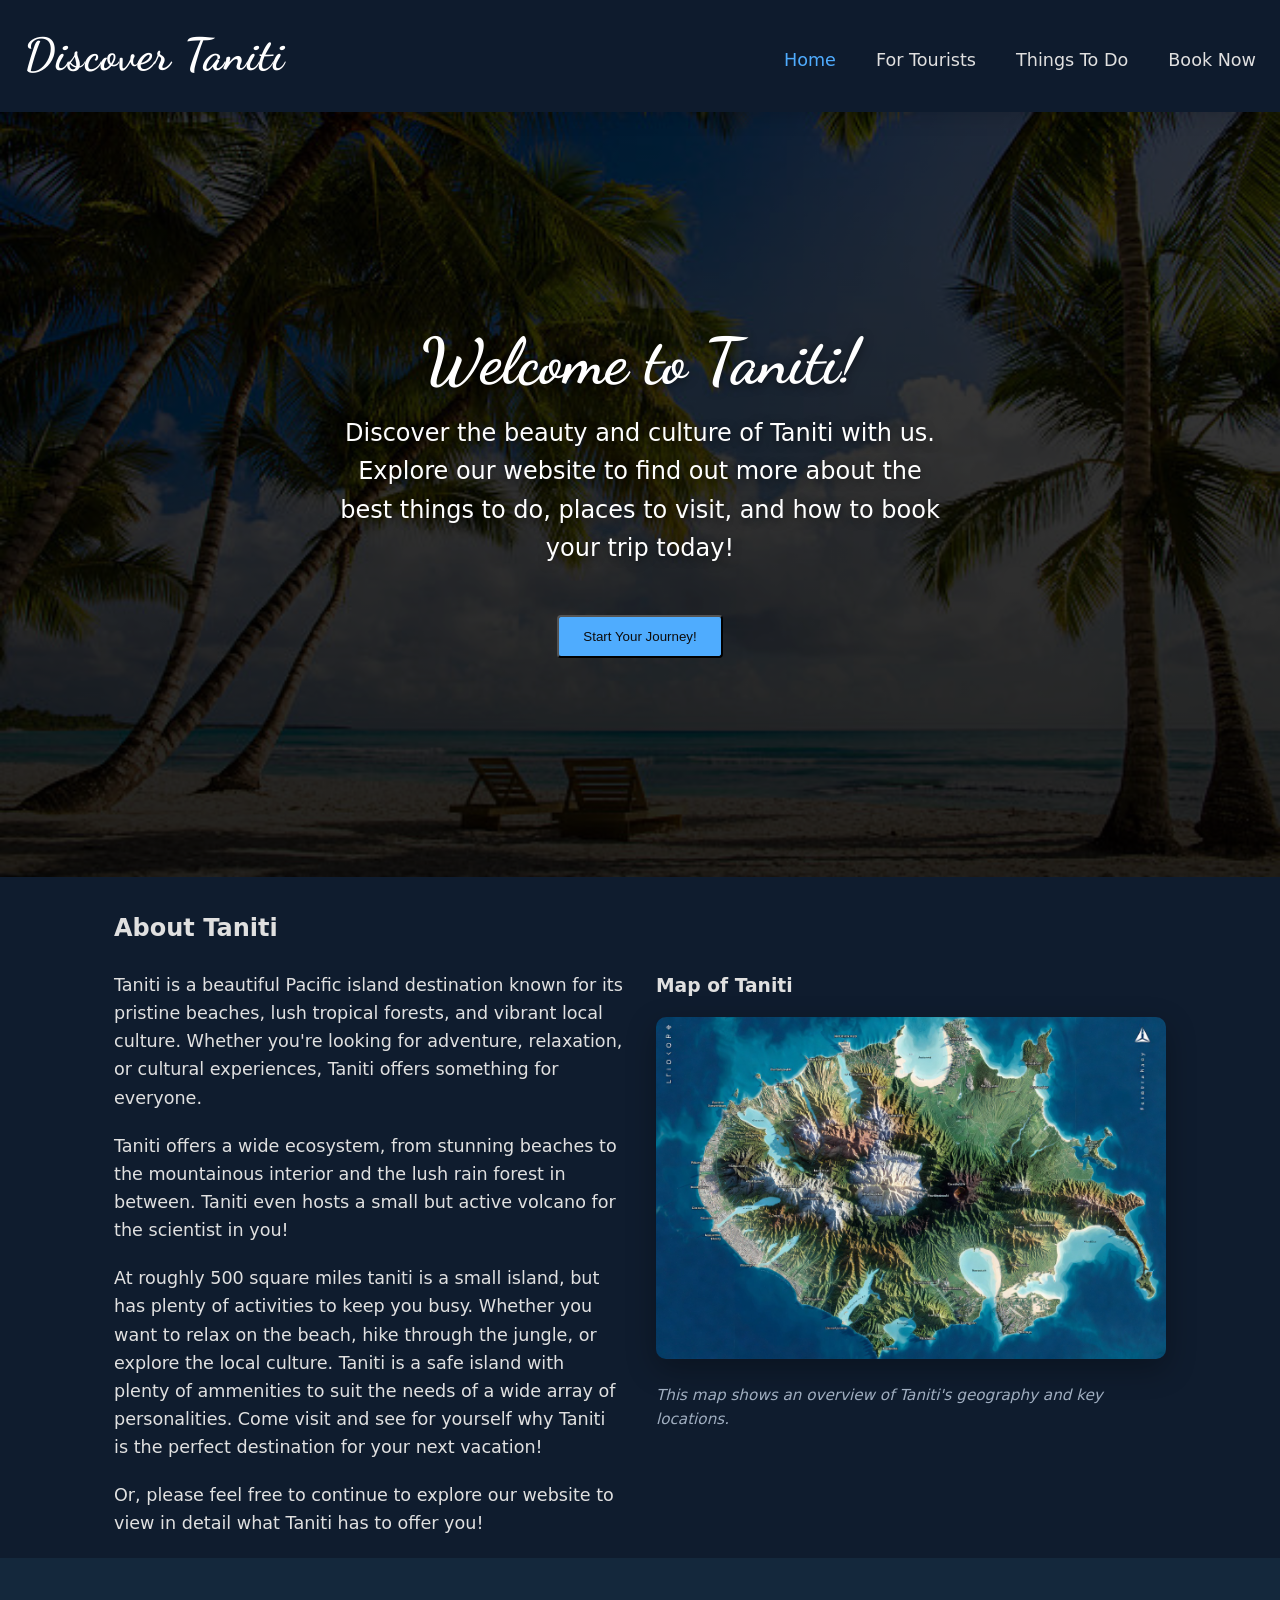
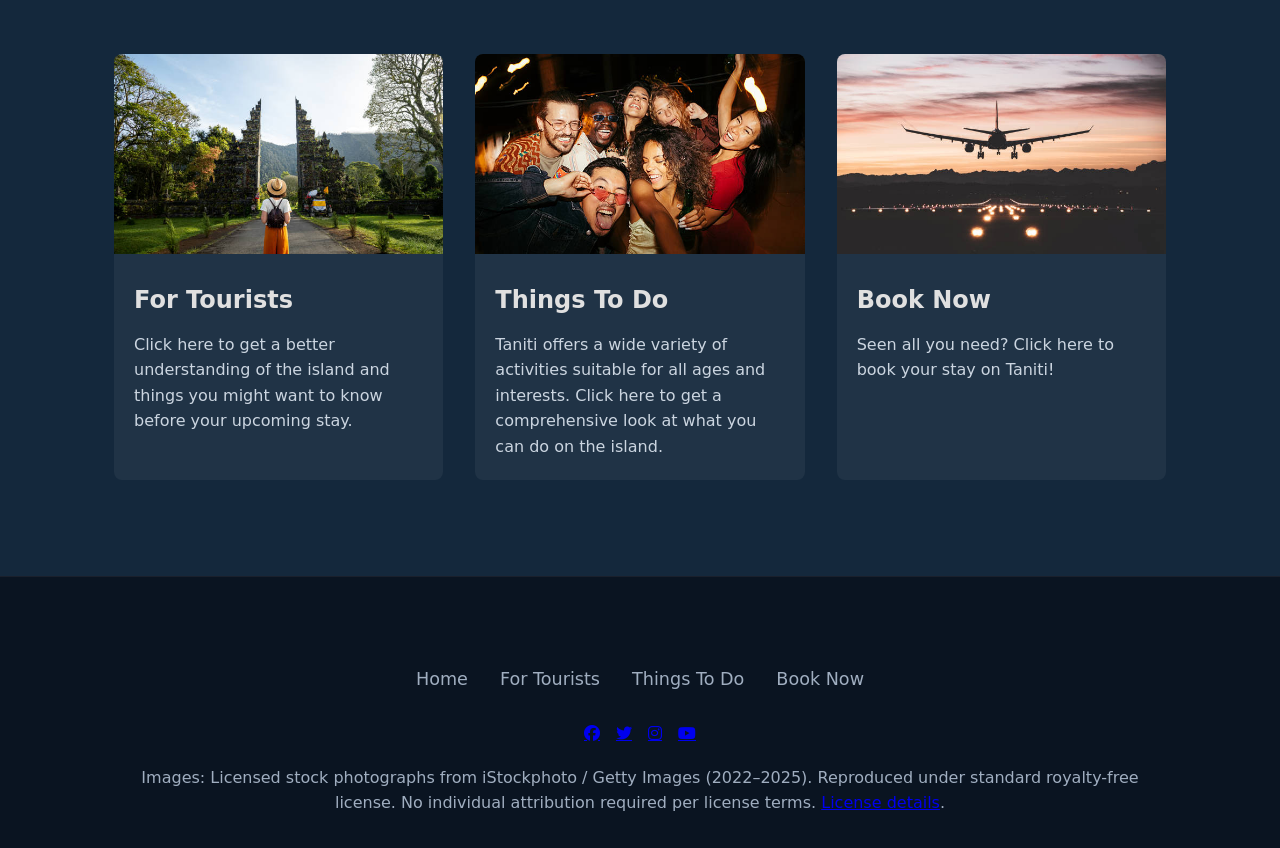
<file: index.html>
<!DOCTYPE html>
<html lang="en">
<head>
    <meta charset="UTF-8">
    <meta name="viewport" content="width=device-width, initial-scale=1.0">
    <link rel="stylesheet" href="https://cdnjs.cloudflare.com/ajax/libs/font-awesome/6.3.0/css/all.min.css">
    <link rel="preconnect" href="https://fonts.googleapis.com">
    <link rel="preconnect" href="https://fonts.gstatic.com" crossorigin>
    <link href="https://fonts.googleapis.com/css2?family=Dancing+Script:wght@400..700&display=swap" rel="stylesheet">
    <link rel="stylesheet" href="styles.css">
    <title>Visit Taniti!</title>
</head>
<body>
    <header class="header">
        <div class="header-container">
            <h1>
                <a href="index.html" class="logo-link">Discover Taniti</a>
            </h1>
            <nav>
                <ul>
                    <li><a href="index.html" class="active">Home</a></li>
                    <li><a href="forTourists.html">For Tourists</a></li>
                    <li><a href="thingsToDo.html">Things To Do</a></li>
                    <li><a href="bookNow.html">Book Now</a></li>
                </ul>
            </nav>
        </div>
    </header>
    <main>
    <section class="hero hero-index">
        <div class="hero-overlay"></div>
        <div class="hero-content">
            <h2>Welcome to Taniti!</h2>
                <p>Discover the beauty and culture of Taniti with us. Explore our website to find out more about the best things to do, places to visit, and how to book your trip today!</p>
                <a href="bookNow.html">
                    <button class="cta-button">Start Your Journey!</button>
                </a>
        </div>
    </section>


        <section class="section-about">
            <div class="container">
                <h2>About Taniti</h2>
                <div class="about-grid">
                    <div class="about-text">
                        <p>
                            Taniti is a beautiful Pacific island destination known for its pristine beaches, lush tropical forests, and vibrant local culture. Whether you're looking for adventure, relaxation, or cultural experiences, Taniti offers something for everyone.
                        </p>
                        <p>
                            Taniti offers a wide ecosystem, from stunning beaches to the mountainous interior and the lush rain forest in between. Taniti even hosts a small but active volcano for the scientist in you!
                        </p>
                        <p>
                            At roughly 500 square miles taniti is a small island, but has plenty of activities to keep you busy. Whether you want to relax on the beach, hike through the jungle, or explore the local culture.
                            Taniti is a safe island with plenty of ammenities to suit the needs of a wide array of personalities. Come visit and see for yourself why Taniti is the perfect destination for your next vacation!
                        </p>
                        <p>
                            Or, please feel free to continue to explore our website to view in detail what Taniti has to offer you!
                        </p>
                    </div>
                    <div class="about-map">
                        <h3>Map of Taniti</h3>
                        <img src="images/map.jpg" alt="Map of Taniti" class="map-image">
                        <p class="map-caption">This map shows an overview of Taniti's geography and key locations.</p>
                    </div>
                </div>
            </div>
        </section>

        <section class="section cards-section">
            <div class="container">
                <div class="card-grid">
                    <a href="forTourists.html" class="card">
                        <img src="images/tourist.jpg" alt="Card Image 1">
                        <h3>For Tourists</h3>
                        <p>Click here to get a better understanding of the island and things you might want to know before your upcoming stay.</p>
                    </a>

                    <a href="thingsToDo.html" class="card">
                        <img src="images/entertainment.jpg" alt="Card Image 2">
                        <h3>Things To Do</h3>
                        <p>Taniti offers a wide variety of activities suitable for all ages and interests. Click here to get a comprehensive look at what you can do on the island.</p>
                    </a>

                    <a href="bookNow.html" class="card">
                        <img src="images/plane.jpg" alt="Card Image 3">
                        <h3>Book Now</h3>
                        <p>Seen all you need? Click here to book your stay on Taniti!</p>
                    </a>
                </div>
            </div>
        </section>
    </main>
        <footer class="footer">
            <div class="container">
                <nav class="footer-nav">
                    <ul>
                        <li><a href="index.html">Home</a></li>
                        <li><a href="forTourists.html">For Tourists</a></li>
                        <li><a href="thingsToDo.html">Things To Do</a></li>
                        <li><a href="bookNow.html">Book Now</a></li>
                    </ul>
                </nav> 
                <div class="social">
                    <a href="#" class="fab fa-facebook"></a>
                    <a href="#" class="fab fa-twitter"></a>
                    <a href="#" class="fab fa-instagram"></a>
                    <a href="#" class="fab fa-youtube"></a>
                </div>
                <div class="citations">
                    <p>Images: Licensed stock photographs from iStockphoto / Getty Images (2022–2025). Reproduced under standard royalty-free license. No individual attribution required per license terms. <a href="https://www.istockphoto.com/legal/license-agreement" target="_blank">License details</a>.</p>
                </div>
            </div>
        </footer>
    <script src="slides.js"></script>
</body>
</html>
</file>
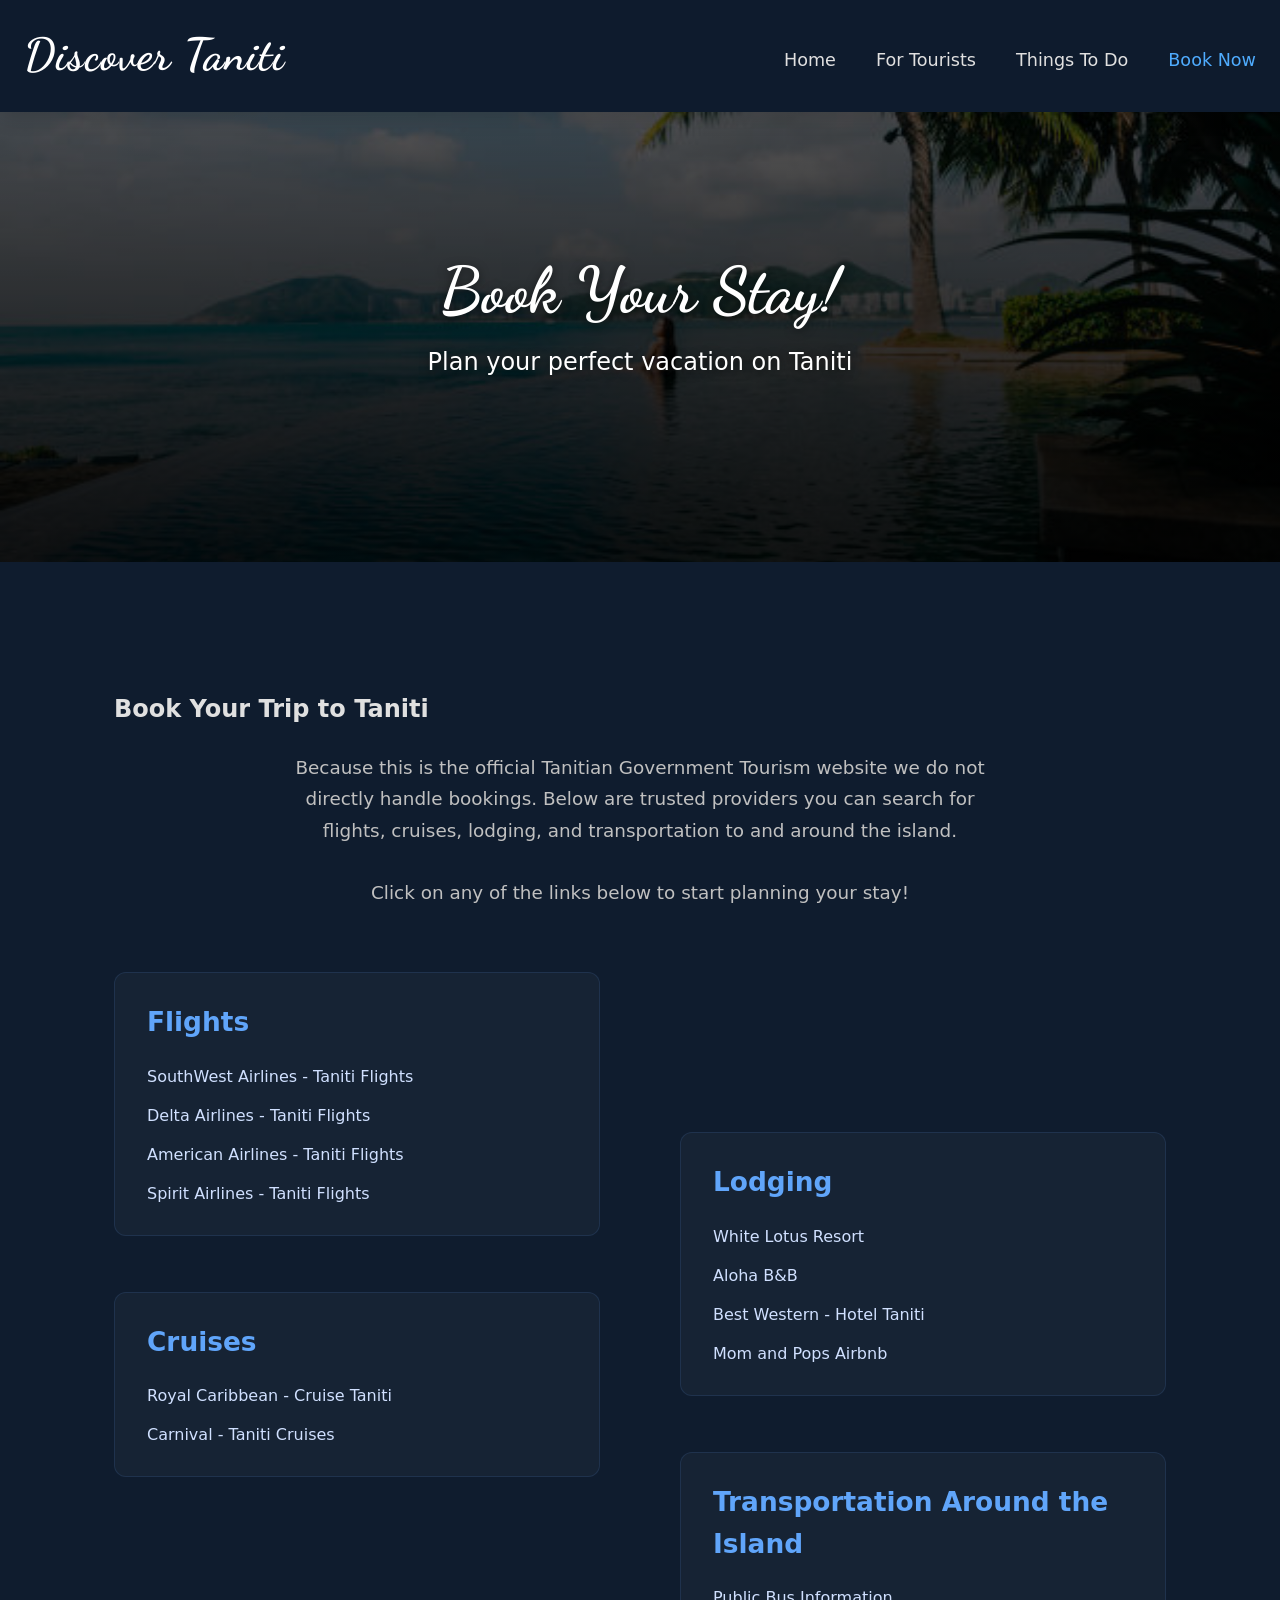
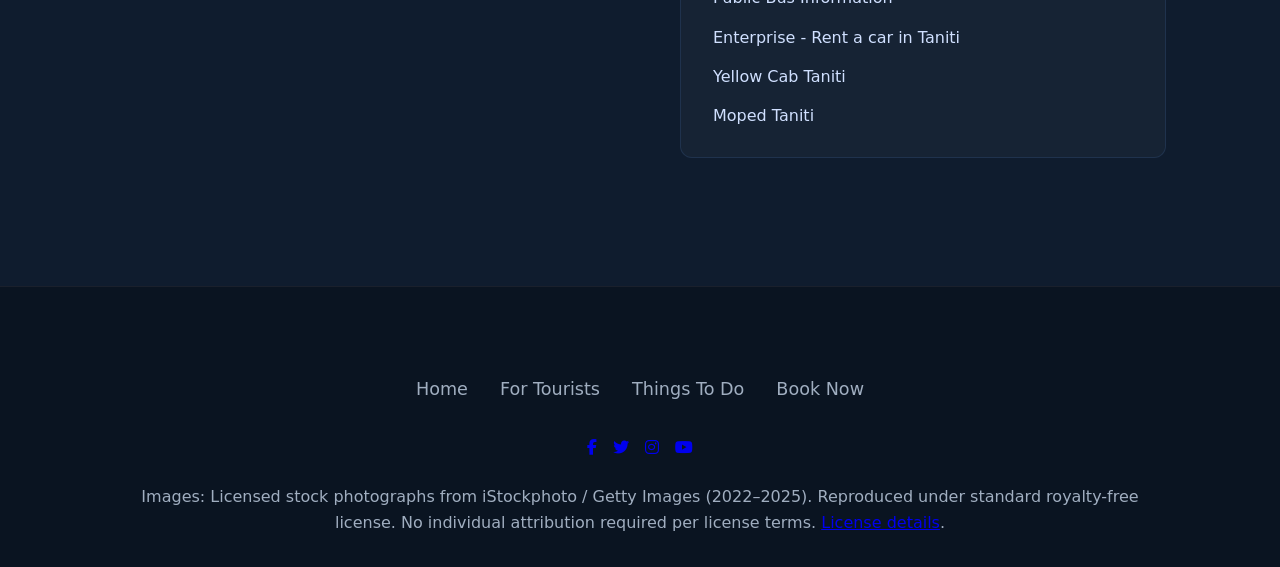
<file: bookNow.html>
<!DOCTYPE html>
<html lang="en">

<head>
    <meta charset="UTF-8">
    <meta name="viewport" content="width=device-width, initial-scale=1.0">
    <link rel="stylesheet" href="https://cdnjs.cloudflare.com/ajax/libs/font-awesome/6.3.0/css/all.min.css">
    <link rel="preconnect" href="https://fonts.googleapis.com">
    <link rel="preconnect" href="https://fonts.gstatic.com" crossorigin>
    <link href="https://fonts.googleapis.com/css2?family=Dancing+Script:wght@400..700&display=swap" rel="stylesheet">
    <link rel="stylesheet" href="styles.css">
    <title>Visit Taniti!</title>
</head>

<body>
    <header class="header">
        <div class="header-container">
            <h1>
                <a href="index.html" class="logo-link">Discover Taniti</a>
            </h1>
            <nav>
                <ul>
                    <li><a href="index.html">Home</a></li>
                    <li><a href="forTourists.html">For Tourists</a></li>
                    <li><a href="thingsToDo.html">Things To Do</a></li>
                    <li><a href="bookNow.html" class="active">Book Now</a></li>
                </ul>
            </nav>
        </div>
    </header>
    <section class="hero hero-book">
        <div class="hero-overlay"></div>
        <div class="hero-content">
            <h2>Book Your Stay!</h2>
            <p>Plan your perfect vacation on Taniti</p>
        </div>
    </section>
    <section class="section book-section">
        <div class="container">
            <h2>Book Your Trip to Taniti</h2>
            <p class="book-intro">
                Because this is the official Tanitian Government Tourism website we do not directly handle bookings.
                Below are trusted providers you can search for flights, cruises, lodging, and transportation to and
                around the island.<br><br>Click on any of the links below to start planning your stay!
            </p>
            

            <div class="book-grid">
                <div class="book-column">
                    <div class="book-block">
                        <h3>Flights</h3>
                        <ul>
                            <li><a href="#">SouthWest Airlines - Taniti Flights</a></li>
                            <li><a href="#">Delta Airlines - Taniti Flights</a></li>
                            <li><a href="#">American Airlines - Taniti Flights</a></li>
                            <li><a href="#">Spirit Airlines - Taniti Flights</a></li>
                        </ul>
                    </div>

                    <div class="book-block">
                        <h3>Cruises</h3>
                        <ul>
                            <li><a href="#">Royal Caribbean - Cruise Taniti</a></li>
                            <li><a href="#">Carnival - Taniti Cruises</a></li>
                        </ul>
                    </div>
                </div>
                <div class="book-column book-column-right">
                    <div class="book-block">
                        <h3>Lodging</h3>
                        <ul>
                            <li><a href="#">White Lotus Resort</a></li>
                            <li><a href="#">Aloha B&B</a></li>
                            <li><a href="#">Best Western - Hotel Taniti</a></li>
                            <li><a href="#">Mom and Pops Airbnb</a></li>
                        </ul>
                    </div>
                    <div class="book-block">
                        <h3>Transportation Around the Island</h3>
                        <ul>
                            <li><a href="#">Public Bus Information</a></li>
                            <li><a href="#">Enterprise - Rent a car in Taniti</a></li>
                            <li><a href="#">Yellow Cab Taniti</a></li>
                            <li><a href="#">Moped Taniti</a></li>
                        </ul>
                    </div>
                </div>
            </div>
        </div>
    </section>
    <footer class="footer">
        <div class="container">
            <nav class="footer-nav">
                <ul>
                    <li><a href="index.html">Home</a></li>
                    <li><a href="forTourists.html">For Tourists</a></li>
                    <li><a href="thingsToDo.html">Things To Do</a></li>
                    <li><a href="bookNow.html">Book Now</a></li>
                </ul>
            </nav>
            <div class="social">
                <a href="#" aria-label="Facebook"><i class="fab fa-facebook-f"></i></a>
                <a href="#" aria-label="Twitter"><i class="fab fa-twitter"></i></a>
                <a href="#" aria-label="Instagram"><i class="fab fa-instagram"></i></a>
                <a href="#" aria-label="YouTube"><i class="fab fa-youtube"></i></a>
            </div>
                <div class="citations">
                    <p>Images: Licensed stock photographs from iStockphoto / Getty Images (2022–2025). Reproduced under standard royalty-free license. No individual attribution required per license terms. <a href="https://www.istockphoto.com/legal/license-agreement" target="_blank">License details</a>.</p>
                </div>
        </div>
    </footer>
</body>

</html>
</file>
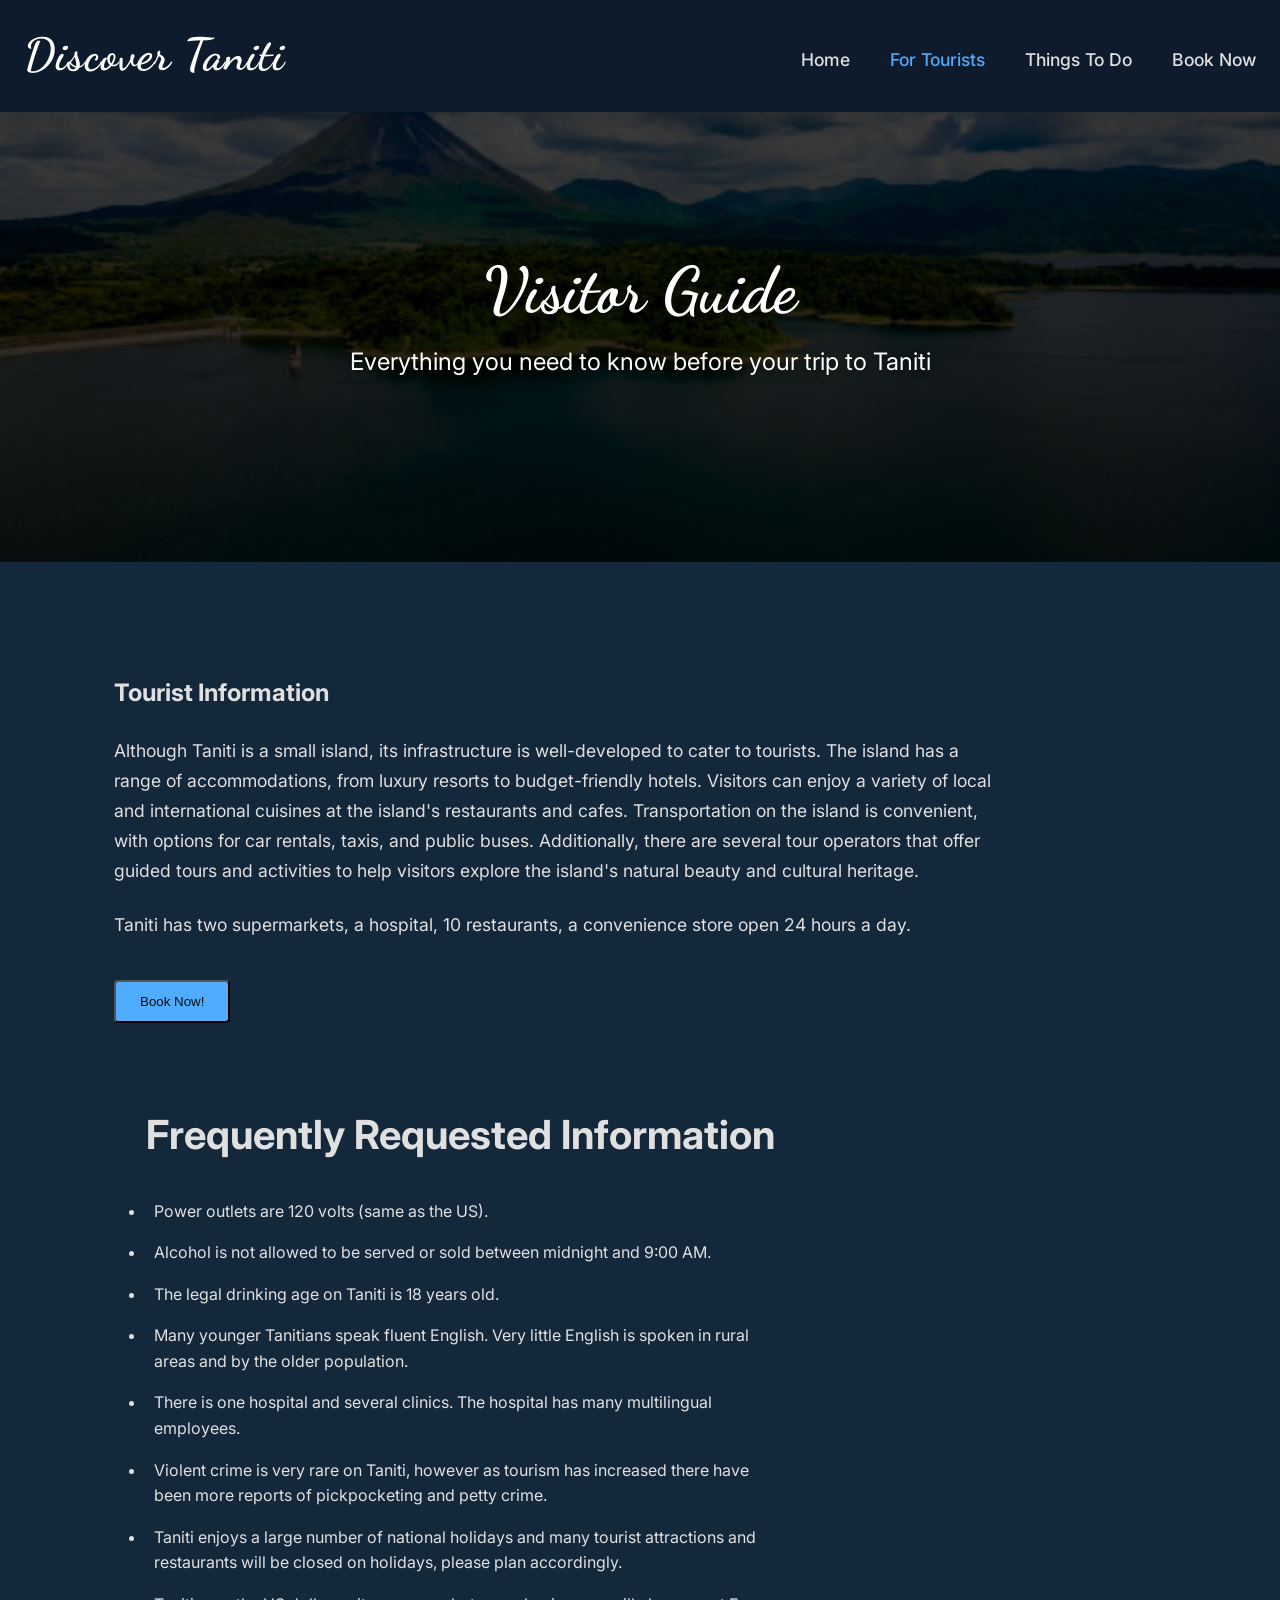
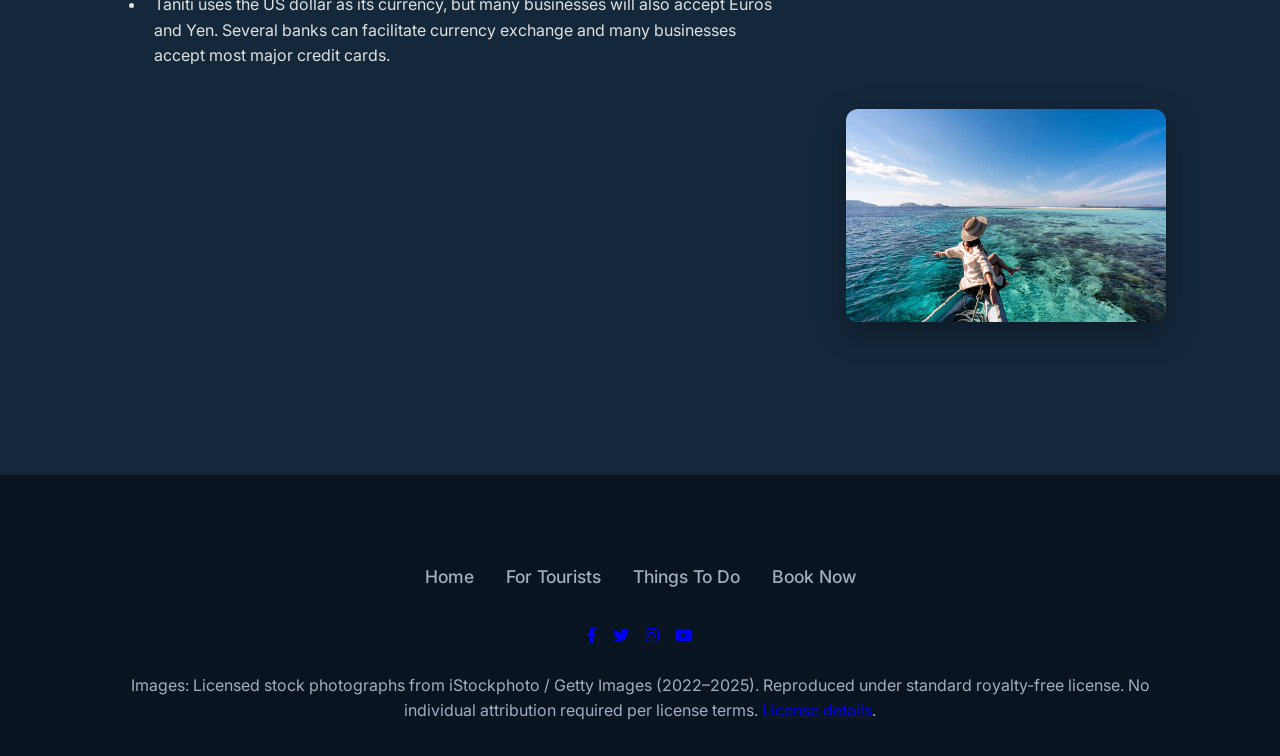
<file: forTourists.html>
<!DOCTYPE html>
<html lang="en">
<head>
    <meta charset="UTF-8">
    <meta name="viewport" content="width=device-width, initial-scale=1.0">
    <title>For Tourists | Discover Taniti</title>
    <link rel="stylesheet" href="https://cdnjs.cloudflare.com/ajax/libs/font-awesome/6.3.0/css/all.min.css">
    <link rel="preconnect" href="https://fonts.googleapis.com">
    <link rel="preconnect" href="https://fonts.gstatic.com" crossorigin>
    <link href="https://fonts.googleapis.com/css2?family=Dancing+Script:wght@400;700&family=Inter:wght@300;400;500;600&display=swap" rel="stylesheet">
    <link rel="stylesheet" href="styles.css">
</head>
<body>

    <header class="header">
        <div class="header-container">
            <h1>
                <a href="index.html" class="logo-link">Discover Taniti</a>
            </h1>
            <nav aria-label="Main navigation">
                <ul>
                    <li><a href="index.html">Home</a></li>
                    <li><a href="forTourists.html" class="active">For Tourists</a></li>
                    <li><a href="thingsToDo.html">Things To Do</a></li>
                    <li><a href="bookNow.html">Book Now</a></li>
                </ul>
            </nav>
        </div>
    </header>

    <main>
        <section class="hero hero-tourists">
            <div class="hero-overlay"></div>
            <div class="hero-content">
                <h2>Visitor Guide</h2>
                <p>Everything you need to know before your trip to Taniti</p>
            </div>
        </section>
        <section class="section info-section">
            <div class="container">
                <h2>Tourist Information</h2>
                <p>
                    Although Taniti is a small island, its infrastructure is well-developed to cater to tourists. 
                    The island has a range of accommodations, from luxury resorts to budget-friendly hotels. 
                    Visitors can enjoy a variety of local and international cuisines at the island's restaurants and cafes. 
                    Transportation on the island is convenient, with options for car rentals, taxis, and public buses.
                    Additionally, there are several tour operators that offer guided tours and activities to help visitors explore the island's natural beauty and cultural heritage.
                </p>
                <p>
                    Taniti has two supermarkets, a hospital, 10 restaurants, a convenience store open 24 hours a day.
                </p>
                <a href="bookNow.html">
                    <button class="cta-button">Book Now!</button>
                </a>
                <div class="list-with-float">
                    <div class="info-text">
                        <h3>Frequently Requested Information</h3>
                        <ul class="info-list">
                            <li>Power outlets are 120 volts (same as the US).</li>
                            <li>Alcohol is not allowed to be served or sold between midnight and 9:00 AM.</li>
                            <li>The legal drinking age on Taniti is 18 years old.</li>
                            <li>Many younger Tanitians speak fluent English. Very little English is spoken in rural areas and by the older population.</li>
                            <li>There is one hospital and several clinics. The hospital has many multilingual employees.</li>
                            <li>Violent crime is very rare on Taniti, however as tourism has increased there have been more reports of pickpocketing and petty crime.</li>
                            <li>Taniti enjoys a large number of national holidays and many tourist attractions and restaurants will be closed on holidays, please plan accordingly.</li>
                            <li>Taniti uses the US dollar as its currency, but many businesses will also accept Euros and Yen. Several banks can facilitate currency exchange and many businesses accept most major credit cards.</li>
                        </ul>
                    </div>

                    <div class="content-image right-float">
                        <img src="images/happyTourist.jpg" alt="Happy tourists enjoying Taniti beach paradise">
                    </div>
                </div>
            </div>
        </section>
    </main>
    <footer class="footer">
        <div class="container">
            <nav class="footer-nav">
                <ul>
                    <li><a href="index.html">Home</a></li>
                    <li><a href="forTourists.html">For Tourists</a></li>
                    <li><a href="thingsToDo.html">Things To Do</a></li>
                    <li><a href="bookNow.html">Book Now</a></li>
                </ul>
            </nav>
            <div class="social">
                <a href="#" aria-label="Facebook"><i class="fab fa-facebook-f"></i></a>
                <a href="#" aria-label="Twitter"><i class="fab fa-twitter"></i></a>
                <a href="#" aria-label="Instagram"><i class="fab fa-instagram"></i></a>
                <a href="#" aria-label="YouTube"><i class="fab fa-youtube"></i></a>
            </div>
            <div class="citations">
                <p>Images: Licensed stock photographs from iStockphoto / Getty Images (2022–2025). Reproduced under standard royalty-free license. No individual attribution required per license terms. <a href="https://www.istockphoto.com/legal/license-agreement" target="_blank">License details</a>.</p>
            </div>
        </div>
    </footer>

</body>
</html>
</file>
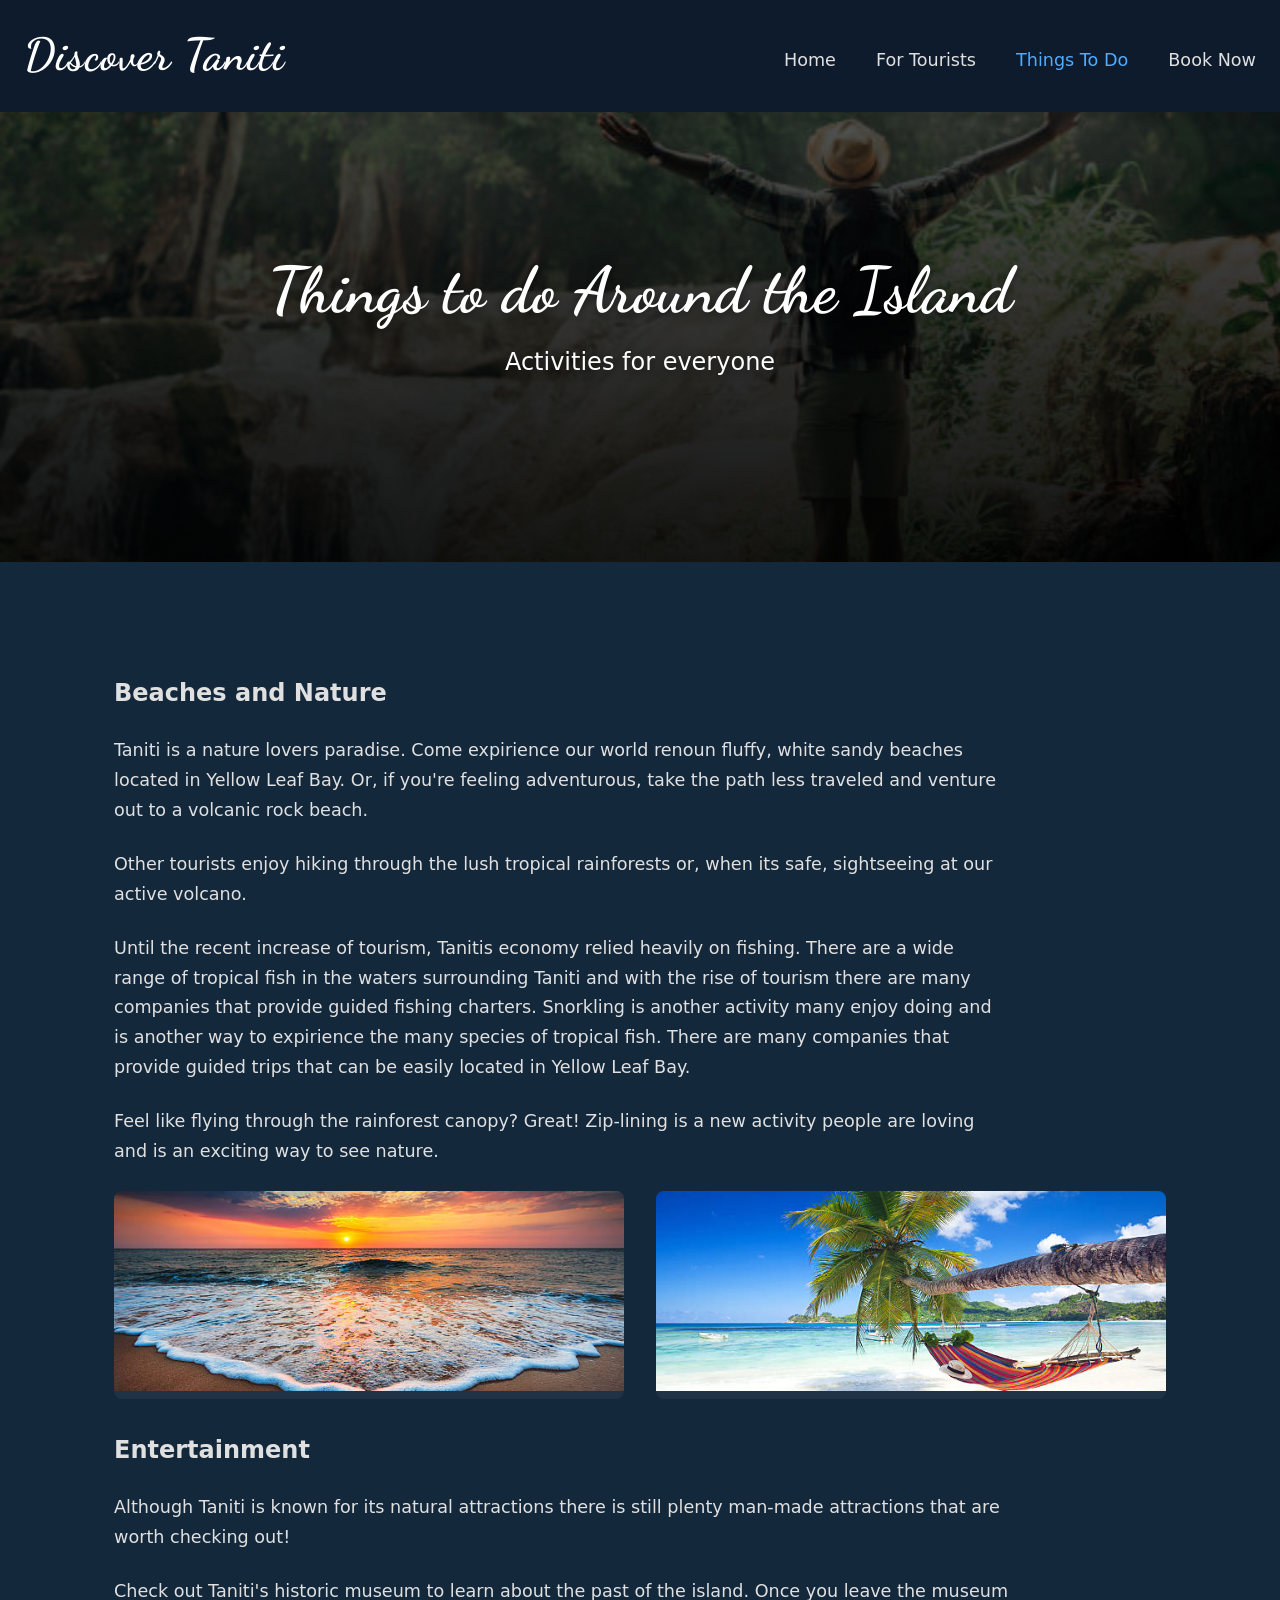
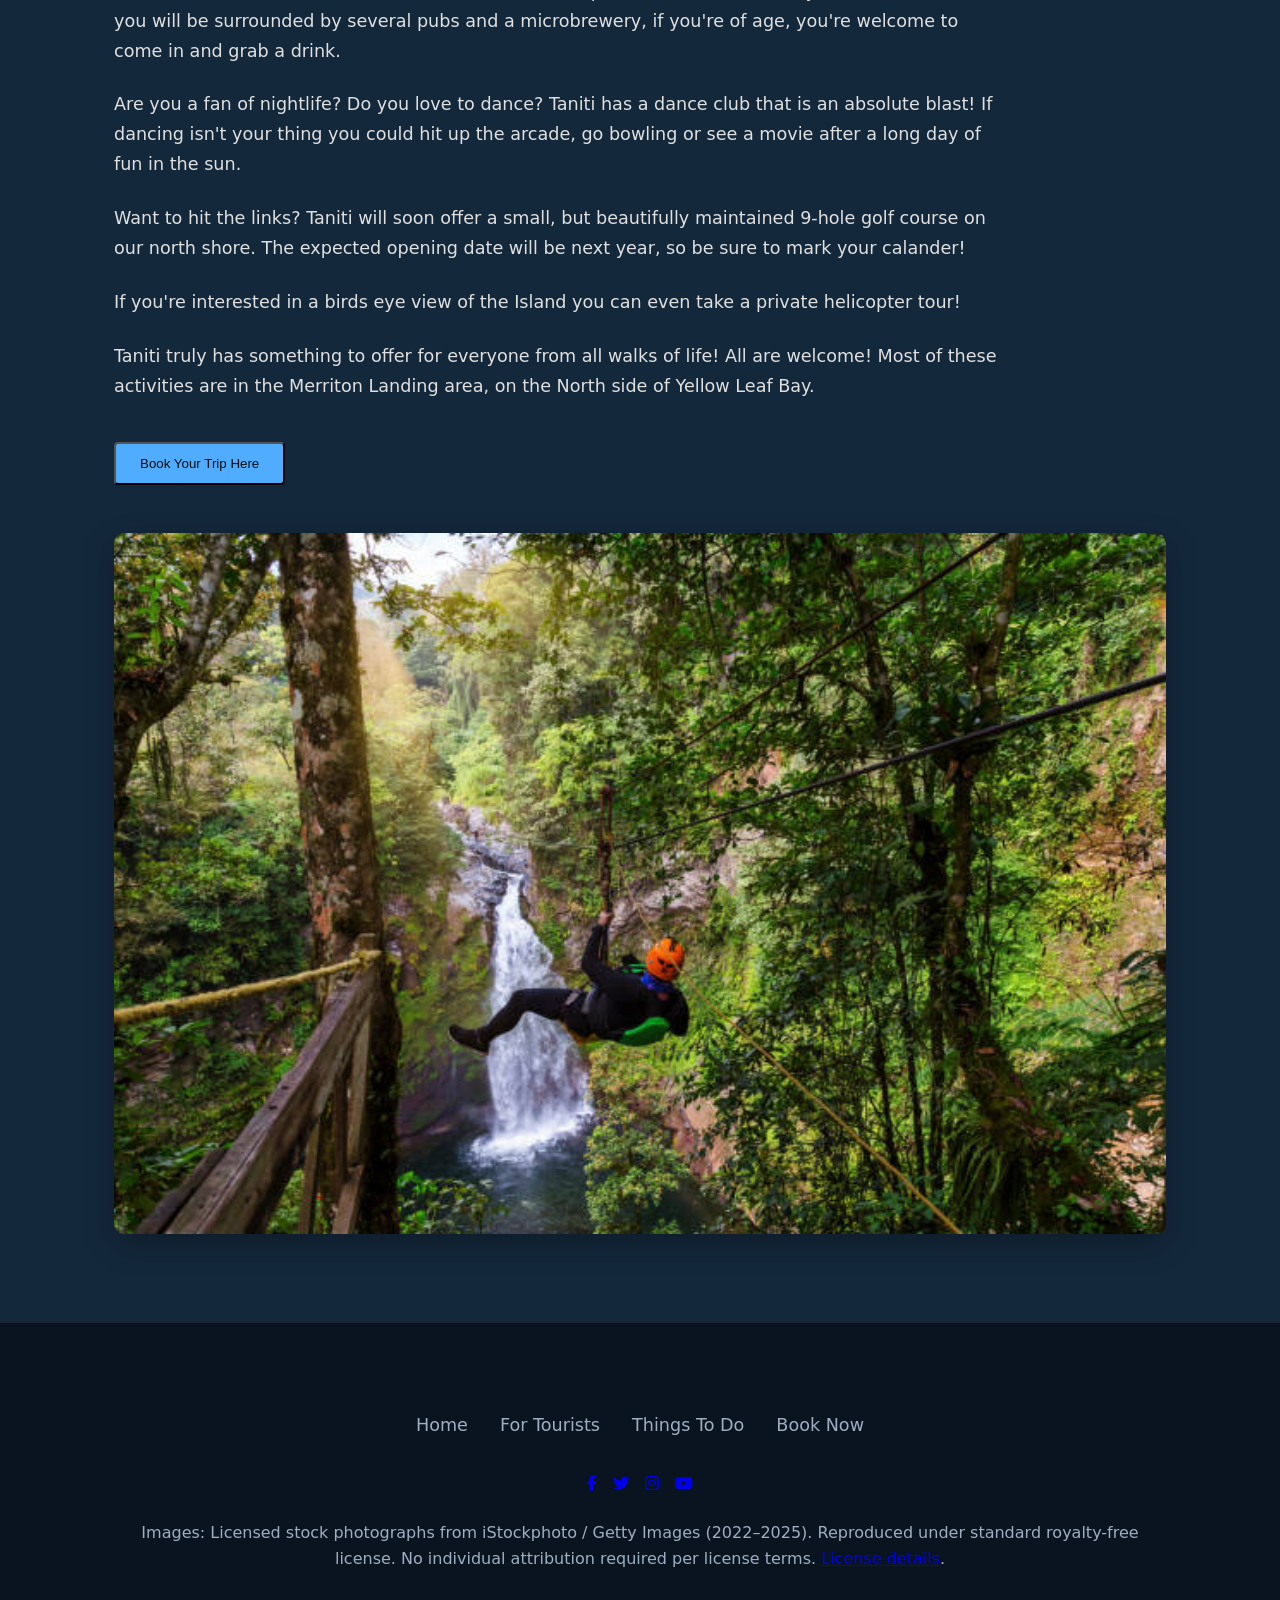
<file: thingsToDo.html>
<!DOCTYPE html>
<html lang="en">

<head>
    <meta charset="UTF-8">
    <meta name="viewport" content="width=device-width, initial-scale=1.0">
    <link rel="stylesheet" href="https://cdnjs.cloudflare.com/ajax/libs/font-awesome/6.3.0/css/all.min.css">
    <link rel="preconnect" href="https://fonts.googleapis.com">
    <link rel="preconnect" href="https://fonts.gstatic.com" crossorigin>
    <link href="https://fonts.googleapis.com/css2?family=Dancing+Script:wght@400..700&display=swap" rel="stylesheet">
    <link rel="stylesheet" href="styles.css">
    <title>Visit Taniti!</title>
</head>

<body>
    <header class="header">
        <div class="header-container">
            <h1>
                <a href="index.html" class="logo-link">Discover Taniti</a>
            </h1>
            <nav>
                <ul>
                    <li><a href="index.html">Home</a></li>
                    <li><a href="forTourists.html">For Tourists</a></li>
                    <li><a href="thingsToDo.html" class="active">Things To Do</a></li>
                    <li><a href="bookNow.html">Book Now</a></li>
                </ul>
            </nav>
        </div>
    </header>
    <section class="hero hero-things">
        <div class="hero-overlay"></div>
        <div class="hero-content">
            <h2>Things to do Around the Island</h2>
            <p>Activities for everyone</p>
        </div>
    </section>
    <section class="section info-section">
        <div class="container">
            <h2>Beaches and Nature</h2>
            <div class="content">
                <p>
                    Taniti is a nature lovers paradise. Come expirience our world renoun fluffy, white sandy beaches
                    located in Yellow Leaf Bay.
                    Or, if you're feeling adventurous, take the path less traveled and venture out to a volcanic rock
                    beach.
                </p>
                <p>
                    Other tourists enjoy hiking through the lush tropical rainforests or, when its safe, sightseeing at
                    our active volcano.
                </p>
                <p>
                    Until the recent increase of tourism, Tanitis economy relied heavily on fishing. There are a wide
                    range of tropical fish in the
                    waters surrounding Taniti and with the rise of tourism there are many companies that provide guided
                    fishing charters. Snorkling
                    is another activity many enjoy doing and is another way to expirience the many species of tropical
                    fish. There are many companies that
                    provide guided trips that can be easily located in Yellow Leaf Bay.
                </p>
                <p>
                    Feel like flying through the rainforest canopy? Great! Zip-lining is a new activity people are
                    loving and is an exciting way to see nature.
                </p>
                <div class="things-cards">
                    <div class="card">
                        <img src="images/beach1.jpg" alt="a picture of a beach">
                    </div>
                    <div class="card">
                        <img src="images/beach3.jpg" alt="a picture of a beach">
                    </div>
                </div>
            </div>
            <div class="entertainment">
                <div class="entertainment-text">
                    <h2>Entertainment</h2>
                    <p>
                        Although Taniti is known for its natural attractions there is still plenty man-made attractions
                        that are worth checking out!
                    </p>
                    <p>
                        Check out Taniti's historic museum to learn about the past of the island. Once you leave the
                        museum you will be surrounded by
                        several pubs and a microbrewery, if you're of age, you're welcome to come in and grab a drink.
                    </p>
                    <p>
                        Are you a fan of nightlife? Do you love to dance? Taniti has a dance club that is an absolute
                        blast! If dancing isn't your thing
                        you could hit up the arcade, go bowling or see a movie after a long day of fun in the sun.
                    </p>
                    <p>
                        Want to hit the links? Taniti will soon offer a small, but beautifully maintained 9-hole golf
                        course on our north shore. The expected
                        opening date will be next year, so be sure to mark your calander!
                    </p>
                    <p>
                        If you're interested in a birds eye view of the Island you can even take a private helicopter
                        tour!
                    </p>
                    <p>
                        Taniti truly has something to offer for everyone from all walks of life! All are welcome! Most
                        of these activities are in the Merriton Landing
                        area, on the North side of Yellow Leaf Bay.
                    </p>
                    <a href="bookNow.html">
                        <button class="cta-button" style="margin-bottom: 3rem;">Book Your Trip Here</button>
                    </a>
                </div>
                <img class="zipline" src="images/zipline.jpg" alt="ziplining through the rainforest">
            </div>
    </section>
    <footer class="footer">
        <div class="container">
            <nav class="footer-nav">
                <ul>
                    <li><a href="index.html">Home</a></li>
                    <li><a href="forTourists.html">For Tourists</a></li>
                    <li><a href="thingsToDo.html">Things To Do</a></li>
                    <li><a href="bookNow.html">Book Now</a></li>
                </ul>
            </nav>
            <div class="social">
                <a href="#" aria-label="Facebook"><i class="fab fa-facebook-f"></i></a>
                <a href="#" aria-label="Twitter"><i class="fab fa-twitter"></i></a>
                <a href="#" aria-label="Instagram"><i class="fab fa-instagram"></i></a>
                <a href="#" aria-label="YouTube"><i class="fab fa-youtube"></i></a>
            </div>
                <div class="citations">
                    <p>Images: Licensed stock photographs from iStockphoto / Getty Images (2022–2025). Reproduced under standard royalty-free license. No individual attribution required per license terms. <a href="https://www.istockphoto.com/legal/license-agreement" target="_blank">License details</a>.</p>
                </div>
        </div>
    </footer>
</body>

</html>
</file>
<file: styles.css>
* {
    margin: 0;
    padding: 0;
    box-sizing: border-box;
    
}

/* Global Styles */

body {
    font-family: 'Inter', system-ui, sans-serif;
    line-height: 1.6;
    color: #e0e0e0;
    background: #0f1c2e;

}

.container {
    width: 100%;
    max-width: 1200px;
    margin: 0 auto;
    padding: 0 1.5rem;
}

.container h2 {
    margin-top: 2rem;
    margin-bottom: 1.5rem;
}

/* Header */
.header {
    background-color: rgba(15, 28, 46, 0.95);
    backdrop-filter: blur(12px);
    position: sticky;
    top: 0;
    z-index: 1000;
    box-shadow: 0 4px 20px rgba(0, 0, 0, 0.15);
}   

.header-container {
    display: flex;
    justify-content: space-between;
    align-items: center;
    padding: 1.25rem 1.5rem;
    flex-wrap: wrap;
    gap: 1rem;
}

.logo-link {
    font-family: 'Dancing Script', cursive;
    font-size: clamp(1.8rem, 5vw, 2.8rem);
    text-decoration: none;
    color: white;
    letter-spacing: 1px;;
}

.logo-link:hover {
    color: #4facfe;
    text-shadow: 0 2px 10px rgba(79, 172, 254, 0.7);
}

nav ul {
    display: flex;
    gap: 2.5rem;
    list-style: none;
    padding: 0;
    border-radius: 4px;
    margin-top: 0.5rem;
    justify-content: center;

}

nav ul li a {
    color: #e0e0e0;
    font-size: 1.1rem;
    font-weight: 500;
    padding: 0.5rem 0;
    position: relative;
    transition: color 0.3s ease;
    text-decoration: none;
}

nav ul li a::after {
    content: '';
    position: absolute;
    width: 0;
    height: 2px;
    bottom: 0;
    left: 0;
    background-color: #4facfe;
    transition: width 0.3s ease;
}

nav ul li a:hover {
    color: #4facfe;
}

nav ul li a.active {
    color: #4facfe;
}

/* Home hero slideshow */



.hero-index {
    height: 50vh;
    min-height: 400px;
    background: linear-gradient(rgba(0,0,0,0.55), rgba(0,0,0,0.75)), url('images/hero3.jpg') center/cover no-repeat;
    position: relative;
}

.hero-index .hero-overlay {
    position: absolute;
    inset: 0;
    background: rgba(0,0,0,0.45);
}

.hero-index .hero-content {
    position: relative;
    z-index: 2;
}
.hero {
    position: relative;
    height: 85vh;
    min-height: 600px;
    overflow: hidden;
    display: flex;
    align-items: center;
    justify-content: center;
    overflow: hidden;
}

.slideshow-container {
    position: absolute;
    inset: 0;
    
}

.mySlide {
    position: absolute;
    inset: 0;
    opacity: 0;
    transition: opacity 1.8s ease-in-out;
    
}

.mySlide.active {
    opacity: 1;
}

.myslide img {
    width: 100%;
    height: 100%;
    object-fit: cover;
    object-position: center;

}

.hero-overlay {
    position: absolute;
    inset: 0;
    background: linear-gradient(to bottom, rgba(0, 0, 0, 0.25), rgba(0, 0, 0, 0.65));
    z-index: 1;
}

.hero-content {
    position: relative;
    z-index: 2;
    color: white;
    text-align: center;
    padding: 0 1.5rem;
    max-width: 900px;
}

.hero-content h2 {
    font-family: 'Dancing Script', cursive;
    font-size: 4rem;
    margin-bottom: 1.25rem;
    line-height: 1;
    text-shadow: 0 2px 10px rgba(0, 0, 0, 0.5);
}

.hero-content p {
    font-size: 1.5rem;
    margin-bottom: 2rem;
    margin-left: auto;
    margin-right: auto;
    text-shadow: 0 2px 10px rgba(0, 0, 0, 0.5);
    max-width: 600px;
}
@keyframes fade {
    from {opacity: .4} 
    to {opacity: 1}
}


.cta-button {
    display: inline-block;
    padding: 0.75rem 1.5rem;
    background-color: #4facfe;
    color: #0d0c0c;
    text-decoration: none;
    border-radius: 4px;
    margin-top: 1rem;
}

.cta-button:hover {
    background-color: #555;
    color: white;
    cursor: pointer;
    box-shadow: 0 8px 24px rgba(59, 130, 246, 0.35);
}

/* content */

.section {
    padding: 6rem 0;

}

.section.about {
    background: #0f1c2e;
}

.about-grid {
    display: grid;
    grid-template-columns: 1fr 1fr;
    gap: 2rem;
    align-items: start;
}

.about-text p {
    margin-bottom: 1.25rem;
    font-size: 1.1rem;
}

.about-map h3 {
    margin-bottom: 1rem;
}

.about-map img {
    width: 100%;
    border-radius: 10px;
    box-shadow: 0 10px 30px rgba(0, 0, 0, 0.3);
}

.map-caption {
    margin-top: 1rem;
    font-style: italic;
    color: #a0aec0;
    font-size: 0.95rem;
}

.cards-section {
    background: #14283C;
}

.card-grid {
    display: grid;
    grid-template-columns: repeat(auto-fit, minmax(280px, 1fr));
    gap: 2rem;
}

.card{
    background: rgba(255, 255, 255, 0.05);
    border-radius: 8px;
    overflow: hidden;
    transition: transform 0.3s ease, box-shadow 0.3s ease;
    text-decoration: none;
    color: inherit;
    display: block;
}

.card:hover {
    transform: translateY(-8px);
    box-shadow: 0 12px 24px rgba(79, 172, 254, 0.3);
}

.card img {
    width: 100%;
    height: 200px;
    object-fit: cover;
}

.card h3 {
    font-size: 1.5rem;
    padding: 1.25rem 1.25rem 0.75rem;
}

.card p {
    font-size: 1rem;
    padding: 0 1.25rem 1.25rem;
    color: #cbd5e0;
}

/* Footer */

.footer {
    background: #0a1421;
    padding: 3rem 0 2rem;
    text-align: center;
    border-top: 1px solid #1a202c;
}

.footer-nav ul {
    display: flex;
    gap: 2rem;
    list-style: none;
    justify-content: center;
    padding: 1.5rem 0;
}

.footer-nav ul li a {
    display: block;
    color: #a0aec0;
    transition: color 0.3s ease;
}

.footer-nav ul li a:hover {
    color: #4facfe;
}

.social {
    display: flex;
    gap: 1rem;
    justify-content: center;
    padding-bottom: 1.5rem;
}

@media (max-width: 900px){
    .about-grid {
        grid-template-columns: 1fr;
        gap: 2.5rem;
    }
}

@media(max-width: 768px) {
    .hero {
        height: 75vh;
        min-height: 520px;
    }
    .hero-content h2 {
        font-size: 2.5rem;
    }
    .hero-container {
        flex-direction: column;
        gap: 1rem;
        padding: 1rem;
    }
    nav ul {
        gap: 1.5rem;
        flex-wrap: wrap;
        justify-content: center;
    }
}

@media (max-width: 480px) {
    .section {
        padding: 4rem 0;
    }
    .hero-content p {
        font-size: 1.2rem;
    }
}

/* For Tourists hero section */

.hero-tourists {
    height: 50vh;
    min-height: 400px;
    background: linear-gradient(rgba(0,0,0,0.55), rgba(0,0,0,0.75)), url('images/volcano.jpg') center/cover no-repeat;
    position: relative;
}

.hero-tourists .hero-overlay {
    position: absolute;
    inset: 0;
    background: rgba(0,0,0,0.45);
}

.hero-tourists .hero-content {
    position: relative;
    z-index: 2;
}

.info-section {
    background: #14283c;
    padding: 5rem 0;
}

.container {
    max-width: 1100px;
    margin: 0 auto;
    padding: 0 1.5rem;
}


.info-section p {
    margin-bottom: 1.5rem;
    font-size: 1.1rem;
    max-width: 80ch;
    line-height: 1.7;
}

.list-with-float {
    display: flow-root;
    margin: 3rem 0;
}

.info-text {
    margin-right: 340px;
    padding: 2rem;

}

.info-text h3 {
    margin-bottom: 1.5rem;
    font-size: 2.5rem;
}

.info-list li {
    padding: 0.5rem;
}

.right-float {
    float: right;
    width: 320px;
    margin: 0 0 1.5rem 2.5rem;
}

.right-float img {
    width: 100%;
    height: auto;
    border-radius: 12px;
    box-shadow: 0 10px 30px rgba(0,0,0,0.35);
    display: block;
}

@media (max-width: 900px) {
    .info-text {
        margin-right: 0;
    }

    .right-float {
        float: none;
        width: 100%;
        max-width: 420px;
        margin: 2.5rem auto 0;
    }
}

/* Things To Do */

.hero-things {
    height: 50vh;
    min-height: 400px;
    background: linear-gradient(rgba(0,0,0,0.55), rgba(0,0,0,0.75)), url('images/thingsToDo.jpg') center/cover no-repeat;
    position: relative;
}

.things-cards {
    display: grid;
    grid-template-columns: repeat(auto-fit, minmax(280px, 1fr));
    gap: 2rem;
}

.zipline {
    width: 100%;
    height: auto;
    border-radius: 10px;
    box-shadow: 0 10px 30px rgba(0, 0, 0, 0.3);
}

/* Book Now */


.hero-book {
    height: 50vh;
    min-height: 400px;
    background: linear-gradient(rgba(0,0,0,0.55), rgba(0,0,0,0.75)), url('images/bookNow.jpg') center/cover no-repeat;
    position: relative;
}
.book-section {
    background: #0f1c2e;
    padding: 6rem 0 8rem;
    color: #e0e0e0;
}

.book-intro {
    max-width: 720px;
    margin: 0 auto 4rem;
    text-align: center;
    font-size: 1.15rem;
    line-height: 1.7;
    color: #c0c0c0;
}

.book-grid {
    display: grid;
    grid-template-columns: 1fr 1fr;
    gap: 4rem 5rem;
    max-width: 1200px;
    margin: 0 auto;
}

.book-column {
    display: flex;
    flex-direction: column;
    gap: 3.5rem;
}

.book-block {
    background: rgba(255,255,255,0.03);
    border-radius: 12px;
    padding: 1.75rem 2rem;
    border: 1px solid rgba(96,165,250,0.12);
    transition: all 0.25s ease;
}

.book-block:hover {
    background: rgba(96,165,250,0.08);
    border-color: rgba(96,165,250,0.3);
    transform: translateY(-4px);
}

.book-block h3 {
    color: #60a5fa;
    font-size: 1.65rem;
    margin-bottom: 1.25rem;
}

.book-block ul {
    list-style: none;
    display: flex;
    flex-direction: column;
    gap: 0.85rem;
}

.book-block li a {
    color: #d0e0ff;
    text-decoration: none;
    transition: color 0.2s ease;
}

.book-block li a:hover {
    color: #a5c8ff;
    text-decoration: underline;
}

.book-column-right {
    margin-top: 10rem;            
}

@media (max-width: 960px) {
    .book-grid {
        grid-template-columns: 1fr;
        gap: 3.5rem;
    }

    .book-column-right {
        margin-top: 0;
    }

    .book-section {
        padding: 4rem 0 6rem;
    }
}

.citations {
    color: #a0aec0;
    justify-content: center;
    align-items: center;
    font-size: 1rem;
}
</file>
